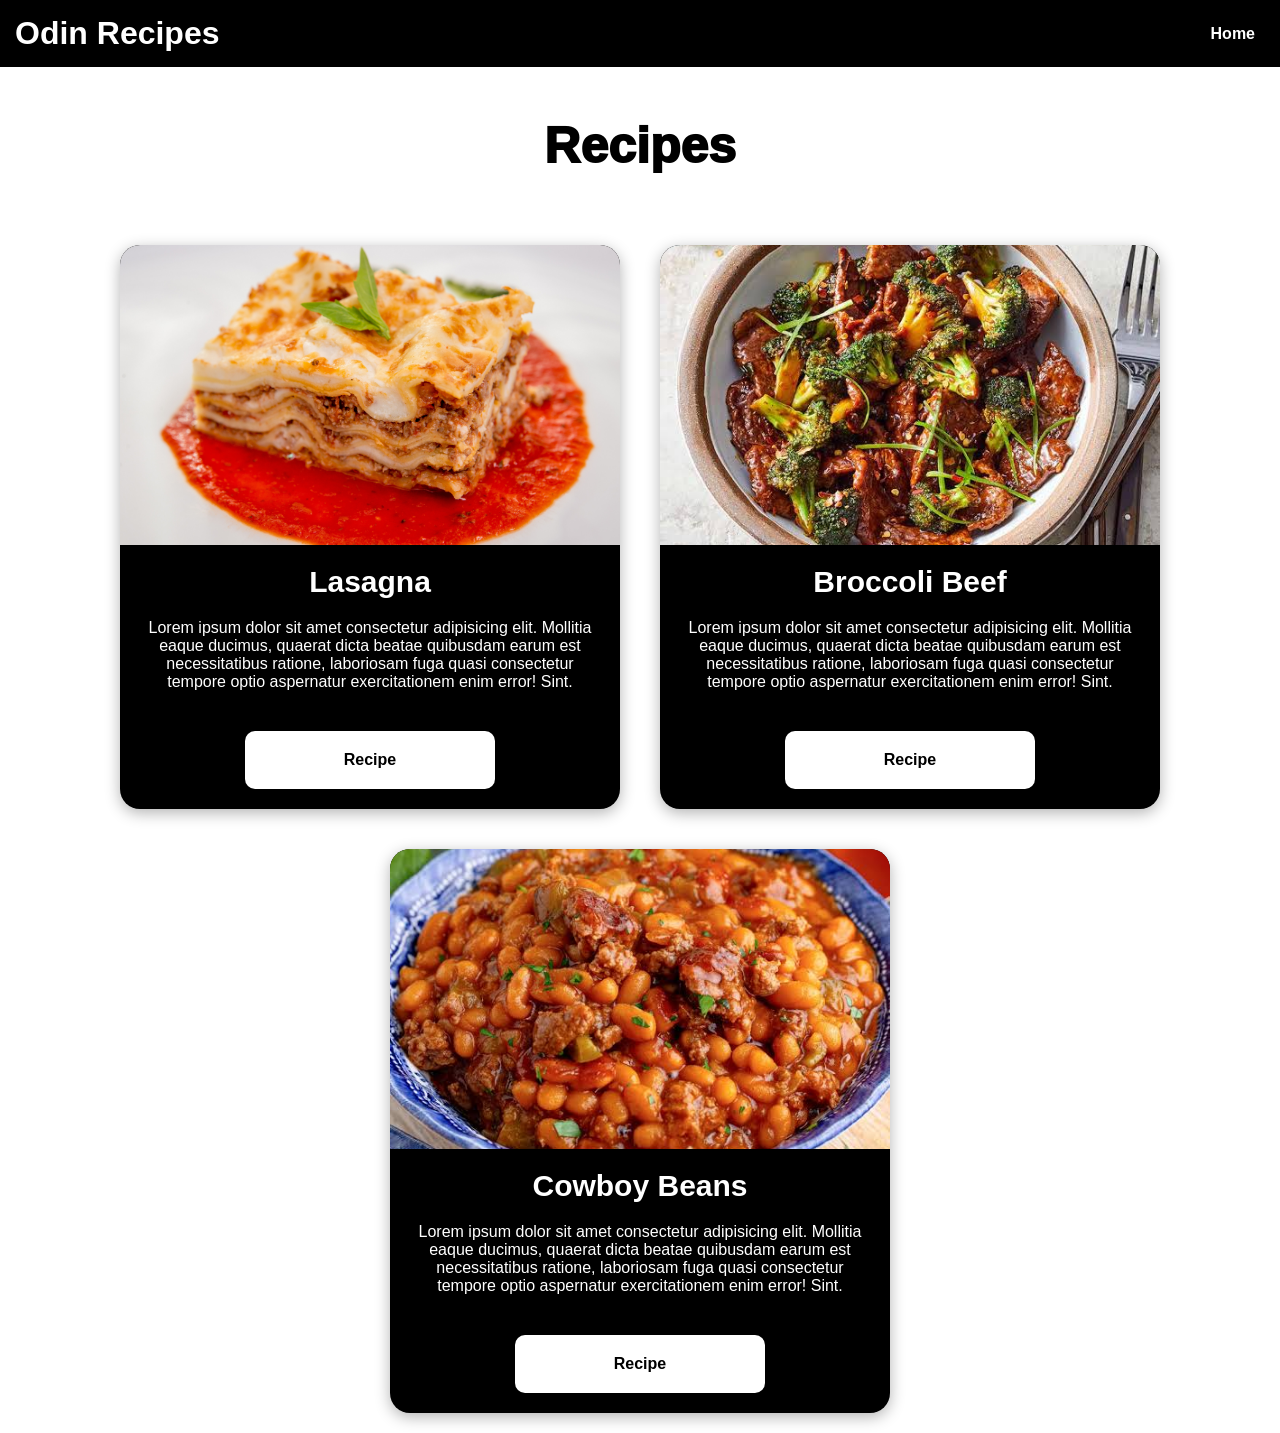
<file: index.html>
<!DOCTYPE html>
<html lang="en">
<head>
    <meta charset="UTF-8">
    <meta name="viewport" content="width=device-width, initial-scale=1.0">
    <link rel="stylesheet" href="./style.css">
    <title>Odin Recipes</title>
</head>
<body>
    <div class="navbar">
    <h1>Odin Recipes</h1>
    <ul>
    <li><a href="./index.html">Home</a></li>
    </ul>
    </div>
    <h2>Recipes</h2>
    <div class="card-container">
        <div class="card">
            <img src="./images/lasagna.jpg" height="300px" width="500px">
            <h3>Lasagna</h3>
            <p>Lorem ipsum dolor sit amet consectetur adipisicing elit. Mollitia eaque ducimus, quaerat dicta beatae quibusdam earum est necessitatibus ratione, laboriosam fuga quasi consectetur tempore optio aspernatur exercitationem enim error! Sint.</p>
            <a href="./recipes/lasagna.html" class="btn">Recipe</a>
        </div>
        <div class="card">
            <img src="./images/broccoli-beef.jpeg" height="300px" width="500px">
            <h3>Broccoli Beef</h3>
            <p>Lorem ipsum dolor sit amet consectetur adipisicing elit. Mollitia eaque ducimus, quaerat dicta beatae quibusdam earum est necessitatibus ratione, laboriosam fuga quasi consectetur tempore optio aspernatur exercitationem enim error! Sint.</p>
            <a href="./recipes/broccoli-beef.html" class="btn">Recipe</a>
        </div>
        <div class="card">
            <img src="./images/cowboy-beans.jpeg" height="300px" width="500px">
            <h3>Cowboy Beans</h3>
            <p>Lorem ipsum dolor sit amet consectetur adipisicing elit. Mollitia eaque ducimus, quaerat dicta beatae quibusdam earum est necessitatibus ratione, laboriosam fuga quasi consectetur tempore optio aspernatur exercitationem enim error! Sint.</p>
            <a href="./recipes/cowboy-beans.html" class="btn">Recipe</a>
        </div>
    </div>
</body>
</html>
</file>
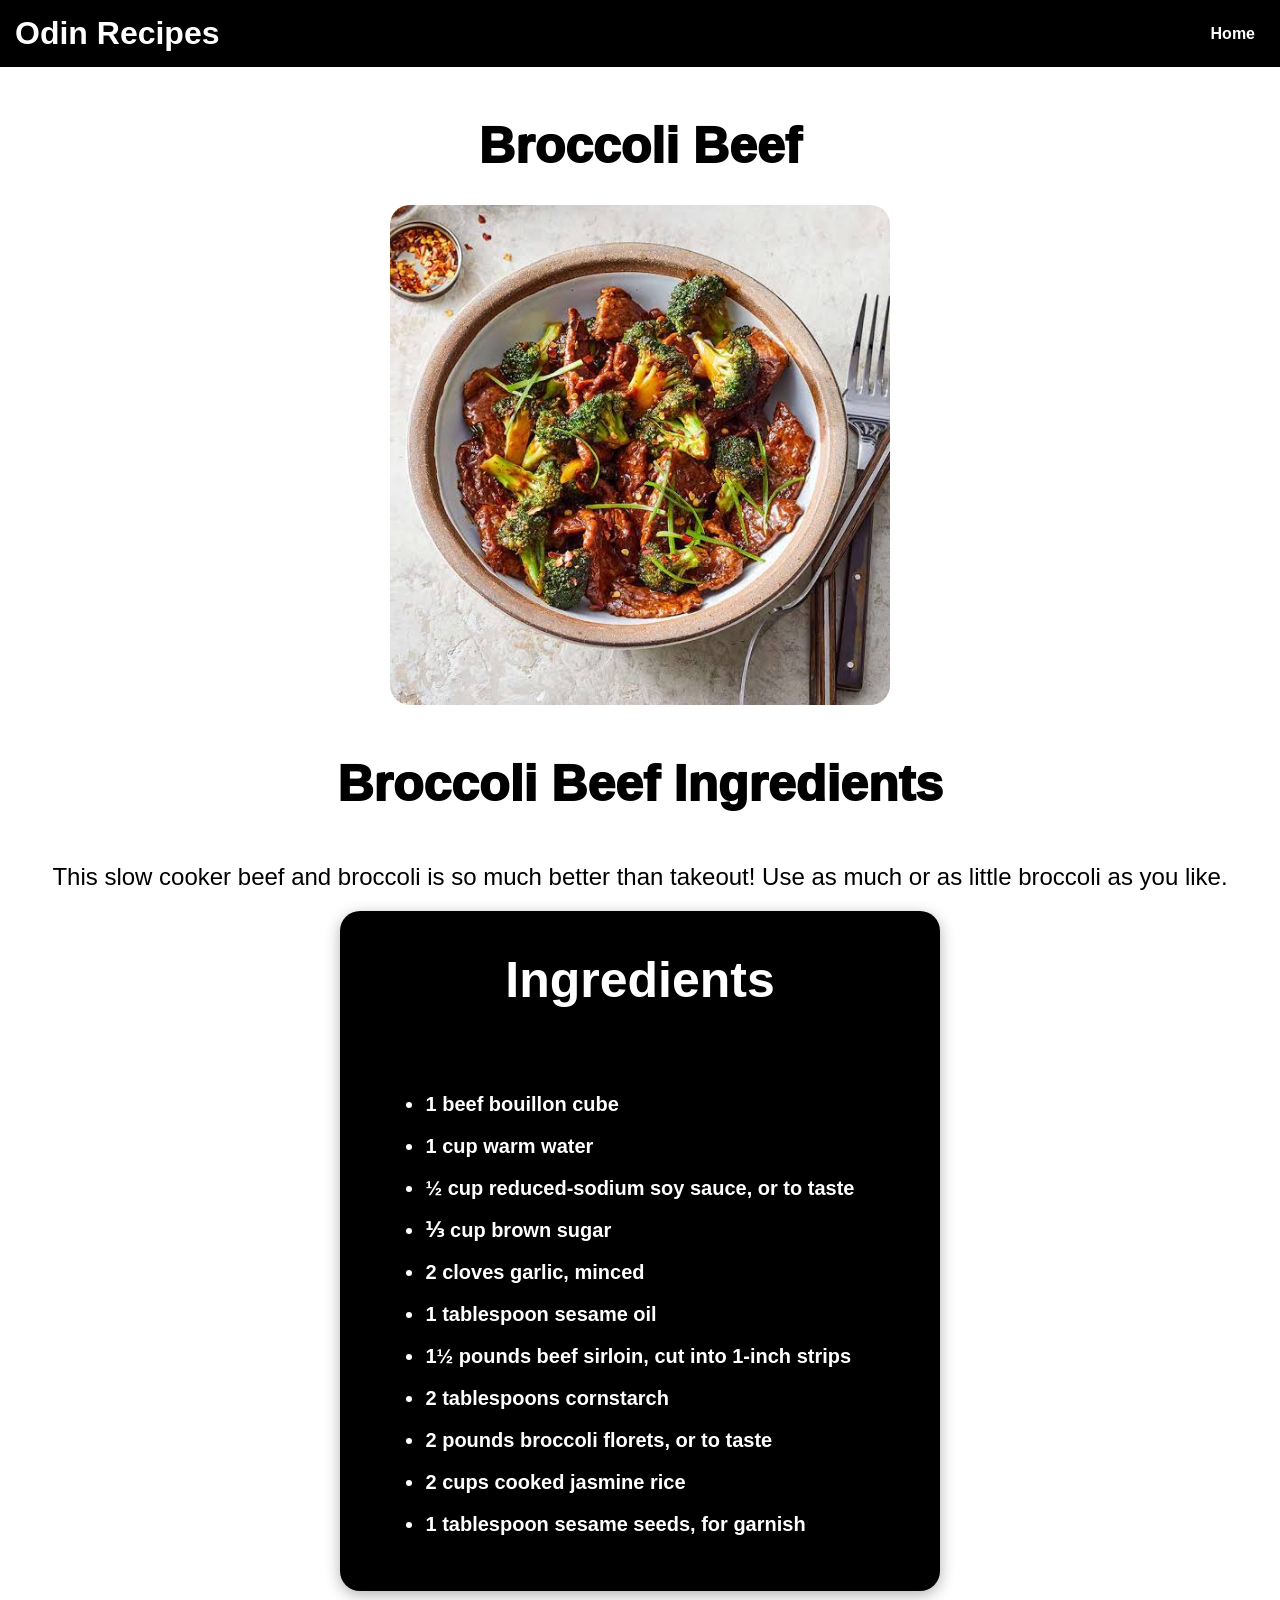
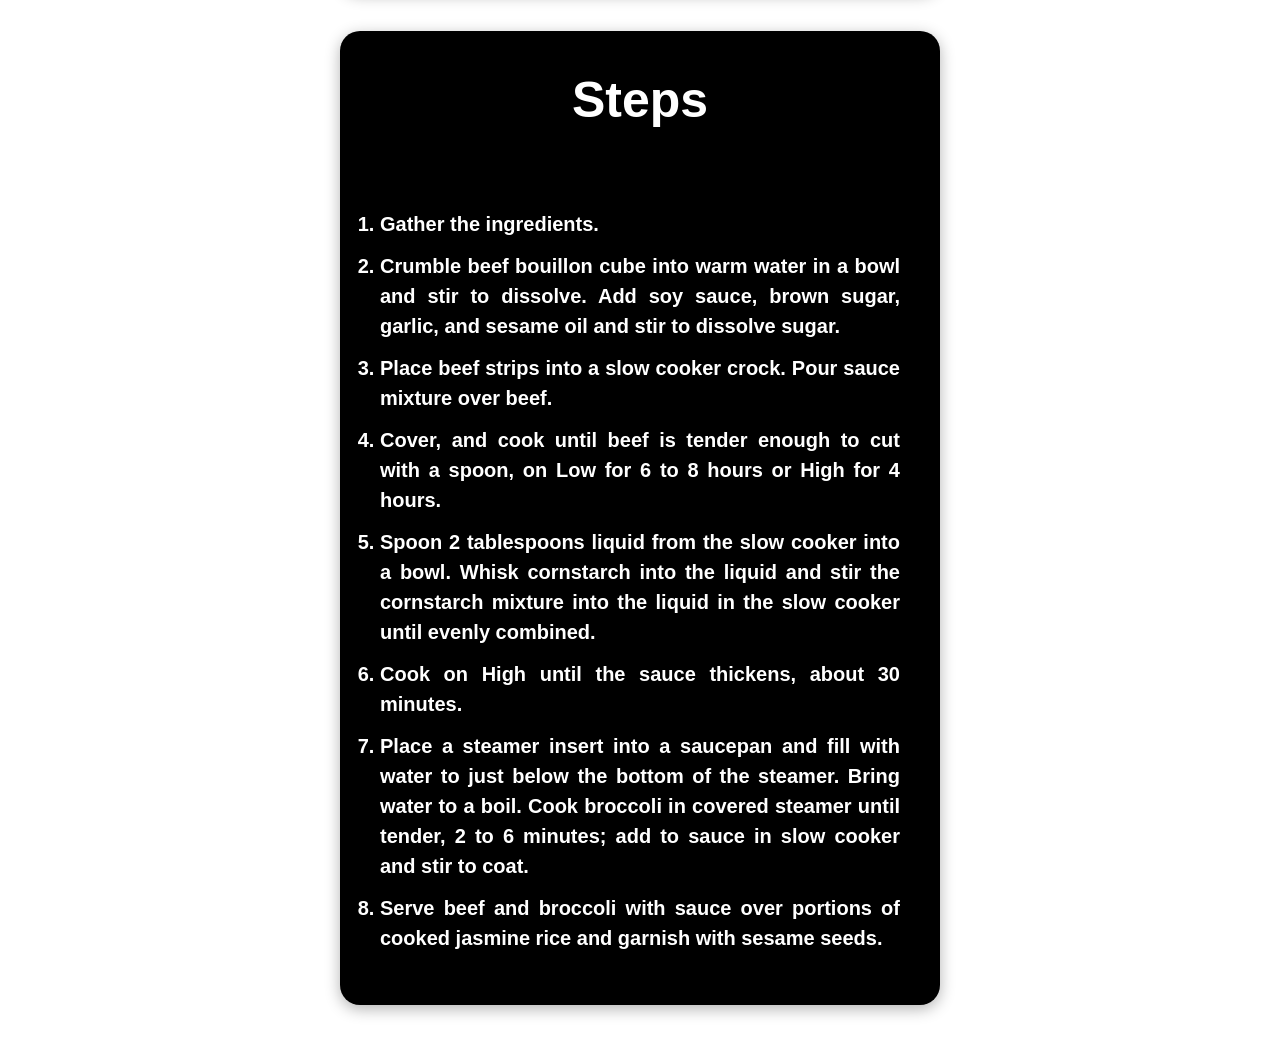
<file: recipes/broccoli-beef.html>
<!DOCTYPE html>
<html lang="en">
<head>
    <meta charset="UTF-8">
    <meta name="viewport" content="width=device-width, initial-scale=1.0">
    <link rel="stylesheet" href="../style.css">
    <title>Broccoli Beef</title>
</head>
<body>
    <div class="navbar">
        <h1>Odin Recipes</h1>
        <ul>
            <li><a href="../index.html">Home</a></li>
        </ul>
    </div>
    <div class="broccoli-container">
    <h1>Broccoli Beef</h1>
    <img src="../images/broccoli-beef.jpeg" alt="delicious and healthy broccoli beef" width="500" height="450">
    <h2>Broccoli Beef Ingredients</h2>
    <p>This slow cooker beef and broccoli is so much better than takeout! Use as much or as little broccoli as you like.</p>
    <div class="card-container">
        <div class="ingredient-card">
    <h3>Ingredients</h3>
    <ul>
        <li>1 beef bouillon cube</li>
        <li>1 cup warm water</li>
        <li>&frac12; cup reduced-sodium soy sauce, or to taste</li>
        <li>&frac13; cup brown sugar</li>
        <li>2 cloves garlic, minced</li>
        <li>1 tablespoon sesame oil</li>
        <li>1&frac12; pounds beef sirloin, cut into 1-inch strips</li>
        <li>2 tablespoons cornstarch</li>
        <li>2 pounds broccoli florets, or to taste</li>
        <li>2 cups cooked jasmine rice</li>
        <li>1 tablespoon sesame seeds, for garnish</li>
        </ul>
    </div>
    <div class="ingredient-card">
    <h3>Steps</h3>
    <ol>
        <li>Gather the ingredients.</li>
        <li>Crumble beef bouillon cube into warm water in a bowl and stir to dissolve. Add soy sauce, brown sugar, garlic, and sesame oil and stir to dissolve sugar.</li>
        <li>Place beef strips into a slow cooker crock. Pour sauce mixture over beef.</li>
        <li>Cover, and cook until beef is tender enough to cut with a spoon, on Low for 6 to 8 hours or High for 4 hours.</li>
        <li>Spoon 2 tablespoons liquid from the slow cooker into a bowl. Whisk cornstarch into the liquid and stir the cornstarch mixture into the liquid in the slow cooker until evenly combined.</li>
        <li>Cook on High until the sauce thickens, about 30 minutes.</li>
        <li>Place a steamer insert into a saucepan and fill with water to just below the bottom of the steamer. Bring water to a boil. Cook broccoli in covered steamer until tender, 2 to 6 minutes; add to sauce in slow cooker and stir to coat.</li>
        <li>Serve beef and broccoli with sauce over portions of cooked jasmine rice and garnish with sesame seeds.</li>
    </ol>
    </div>
    </div>
    </div>
</body>
</html>
</file>
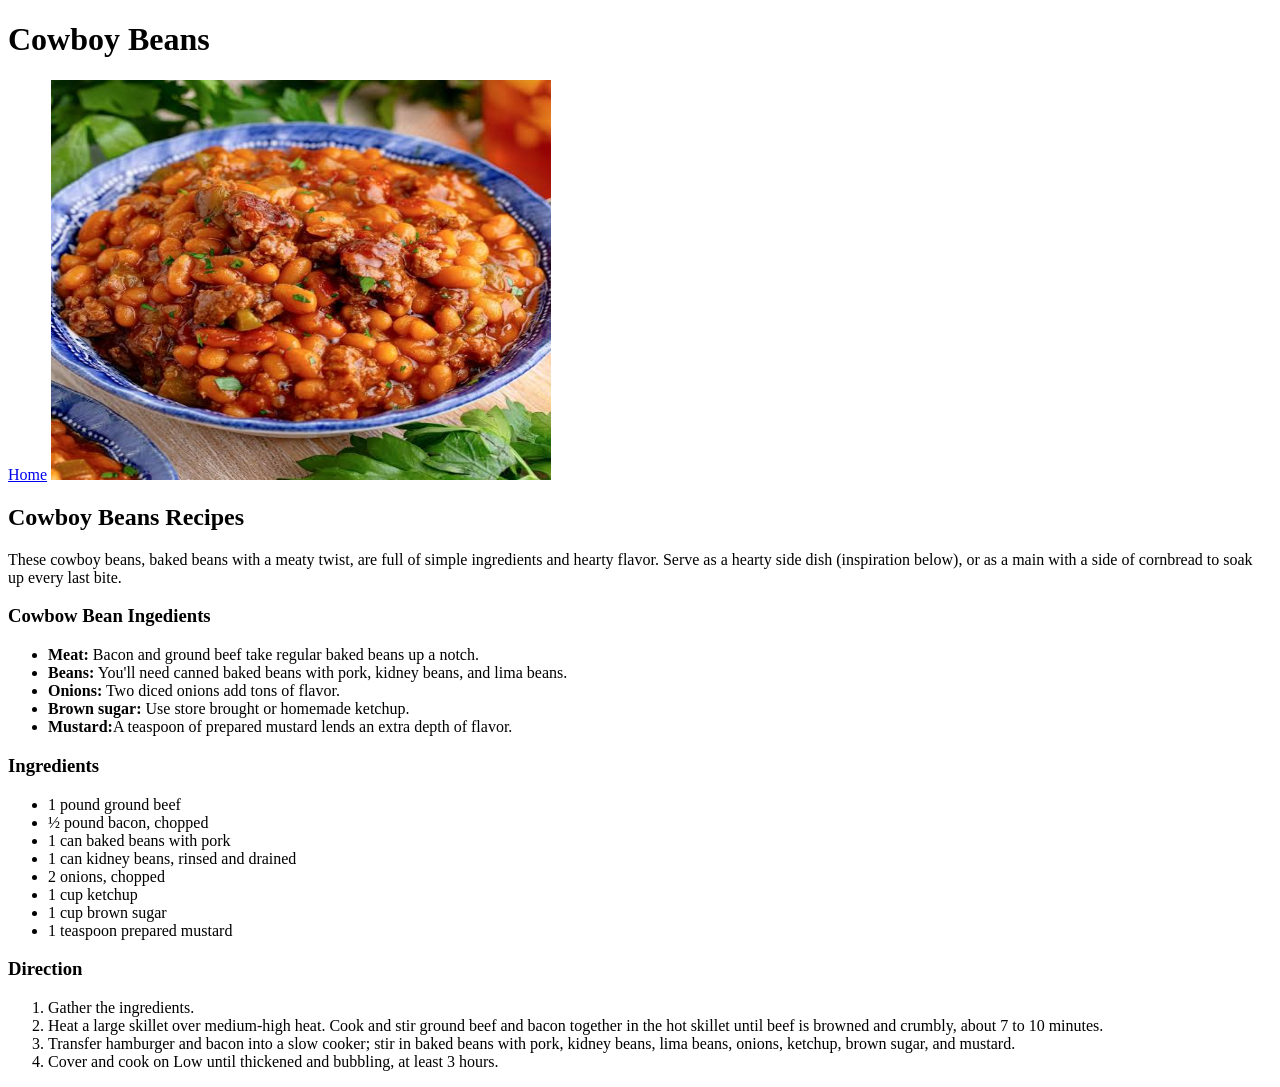
<file: recipes/cowboy-beans.html>
<!DOCTYPE html>
<html lang="en">
<head>
    <meta charset="UTF-8">
    <meta name="viewport" content="width=device-width, initial-scale=1.0">
    <title>Cowboy Beans</title>
</head>
<body>
    <h1>Cowboy Beans</h1>
    <a href="../index.html">Home</a>
    <img src="../images/cowboy-beans.jpeg" alt="delicious cowboy beans" width="500" height="400">
    <h2>Cowboy Beans Recipes</h2>
    <p>These cowboy beans, baked beans with a meaty twist, are full of simple ingredients and hearty flavor. Serve as a hearty side dish (inspiration below), or as a main with a side of cornbread to soak up every last bite.</p>
    <h3>Cowbow Bean Ingedients</h3>
    <ul>
        <li><strong>Meat:</strong> Bacon and ground beef take regular baked beans up a notch.</li>
        <li><strong>Beans:</strong> You'll need canned baked beans with pork, kidney beans, and lima beans.</li>
        <li><strong>Onions:</strong> Two diced onions add tons of flavor. </li>
        <li><strong>Brown sugar:</strong> Use store brought or homemade ketchup.</li>
        <li><strong>Mustard:</strong>A teaspoon of prepared mustard lends an extra depth of flavor.</li>
    </ul>
    <h3>Ingredients</h3>
    <ul>
        <li>1 pound ground beef</li>
        <li>&frac12; pound bacon, chopped</li>
        <li>1 can baked beans with pork</li>
        <li>1 can kidney beans, rinsed and drained</li>
        <li>2 onions, chopped</li>
        <li>1 cup ketchup</li>
        <li>1 cup brown sugar</li>
        <li>1 teaspoon prepared mustard</li>
    </ul>
    <h3>Direction</h3>
    <ol>
        <li>Gather the ingredients.</li>
        <li>Heat a large skillet over medium-high heat. Cook and stir ground beef and bacon together in the hot skillet until beef is browned and crumbly, about 7 to 10 minutes.</li>
        <li>Transfer hamburger and bacon into a slow cooker; stir in baked beans with pork, kidney beans, lima beans, onions, ketchup, brown sugar, and mustard.</li>
        <li>Cover and cook on Low until thickened and bubbling, at least 3 hours.</li>
    </ol>
</body>
</html>
</file>
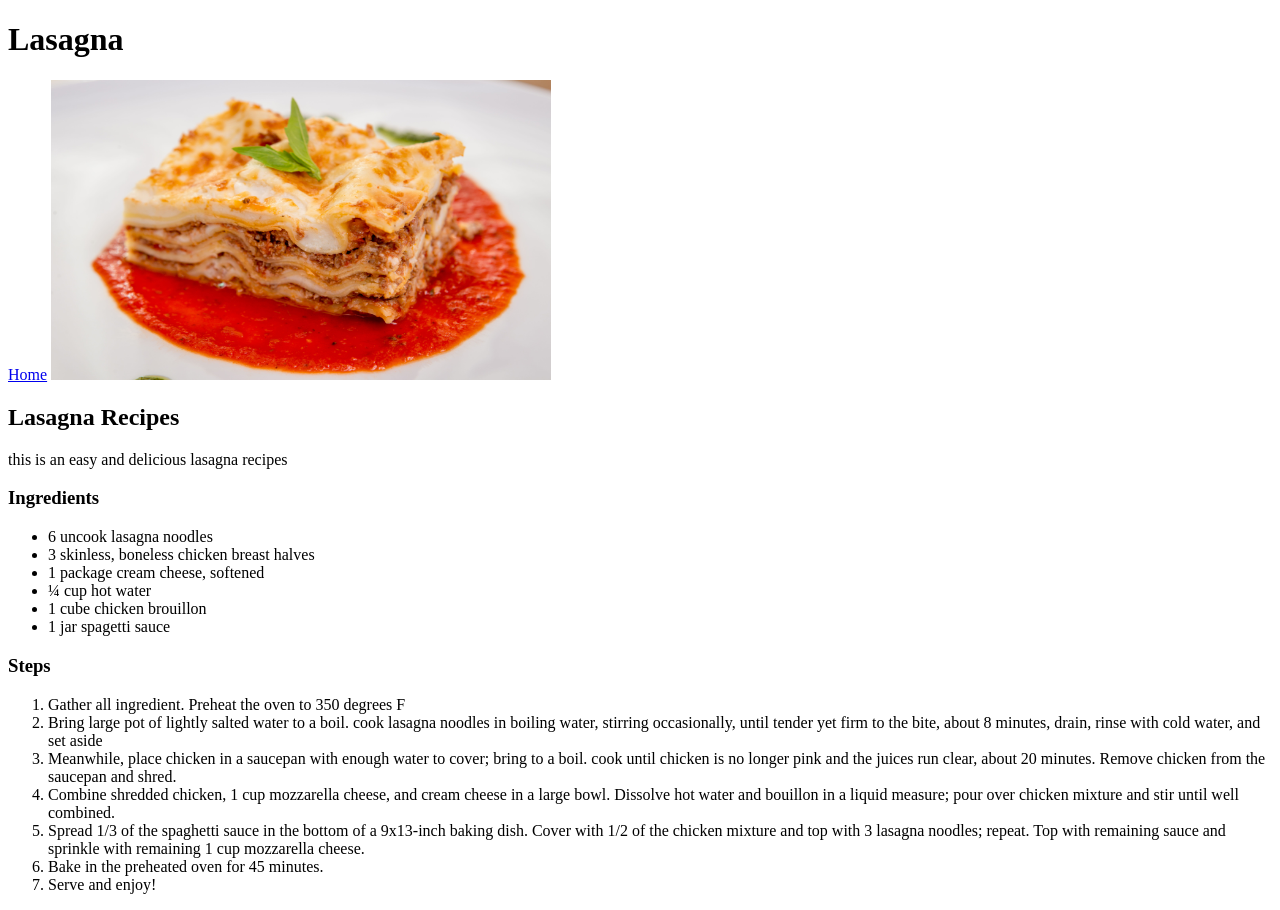
<file: recipes/lasagna.html>
<!DOCTYPE html>
<html lang="en">
<head>
    <meta charset="UTF-8">
    <meta name="viewport" content="width=device-width, initial-scale=1.0">
    <title>Lasagna</title>
</head>
<body>
    <h1>Lasagna</h1>
    <a href="../index.html">Home</a>
    <img src="../images/lasagna.jpg" alt="delicious lasagna" width="500" height="300">

    <h2>Lasagna Recipes</h2>
    <p>this is an easy and delicious lasagna recipes </p>
    <h3>Ingredients</h3>
    <ul>
        <li>6 uncook lasagna noodles</li>
        <li>3 skinless, boneless chicken breast halves</li>
        <li>1 package cream cheese, softened</li>
        <li>&frac14; cup hot water</li>
        <li>1 cube  chicken brouillon</li>
        <li>1 jar spagetti sauce</li>
    </ul>
    <h3>Steps</h3>
    <ol>
        <li>Gather all ingredient. Preheat the oven to 350 degrees F</li>
        <li>Bring large pot of lightly salted water to a boil. cook lasagna noodles in boiling water, stirring occasionally, until tender yet firm to the bite, about 8 minutes, drain, rinse with cold water, and set aside</li>
        <li>Meanwhile, place chicken in a saucepan with enough water to cover; bring to a boil. cook until chicken is no longer pink and the juices run clear, about 20 minutes. Remove chicken from the saucepan and shred.</li>
        <li>Combine shredded chicken, 1 cup mozzarella cheese, and cream cheese in a large bowl. Dissolve hot water and bouillon in a liquid measure; pour over chicken mixture and stir until well combined.</li>
        <li>Spread 1/3 of the spaghetti sauce in the bottom of a 9x13-inch baking dish. Cover with 1/2 of the chicken mixture and top with 3 lasagna noodles; repeat. Top with remaining sauce and sprinkle with remaining 1 cup mozzarella cheese.</li>
        <li>Bake in the preheated oven for 45 minutes.</li>
        <li>Serve and enjoy!</li>
    </ol>
</body>
</html>
</file>
<file: style.css>
* {
    margin: 0;
    padding: 0;
    box-sizing: border-box;
    font-family: 'Franklin Gothic Medium', 'Arial Narrow', Arial, sans-serif;
}

.navbar {
    color: white;
    display: flex;
    background-color: black;
    padding: 15px;
    justify-content: space-between;
    align-items: center;
}

.navbar ul {
    list-style: none;
    display: flex;
    gap: 20px;
    margin-right: 10px;
}

.navbar a {
    text-decoration: none;
    color: white;
    font-size: 16px;
    font-weight: bold;
}

.card-container {
    flex-wrap: wrap;
    display: flex;
    gap: 40px;
    justify-content: center;
    padding: 20px;
}

.card {
    width: 500px;
    background-color: black;
    border-radius: 20px;
    box-shadow: 0 4px 15px rgba(0, 0, 0, 0.3);
    overflow: hidden;
    display: flex;
    flex-direction: column;
    align-items: center;
}

.card p {
    color: white;
    text-align: center;
    margin: 20px;
}

.card h3 {
    color: white;
    font-size: 30px;
    margin-top: 20px;
    text-align: center;
}

.card img {
    object-fit: cover;
}

h2 {
    font-size: 50px;
    font-weight: 1000;
    text-align: center;
    margin: 50px;
}

.card .btn {
    display: inline-block;
    width: 50%;
    padding: 20px;
    background-color: white;
    color: black;
    text-decoration: none;
    border-radius: 10px;
    font-weight: bold;
    margin: 20px;
}

.card .btn:hover {
    background-color: grey;
    color: white;
}

.btn {
    text-align: center;

}

.broccoli-container {
    padding: 20px;
}

.broccoli-container h1 {
    font-size: 50px;
    font-weight: 1000;
    text-align: center;
    margin: 30px;
}

.broccoli-container p {
    text-align: center;
    font-size: 24px;
}

.broccoli-container img {
    border-radius: 20px;
    display: block;
    margin: auto; 
    max-width: 100%;
    height: auto;
}

.ingredient-card ul, .ingredient-card ol {
    color: white;
    margin: 20px;
    padding: 20px;
    font-weight: bold;
    font-size: 20px;
    text-align: justify;
}

.ingredient-card {
    width: 600px;
    background-color: black;
    border-radius: 20px;
    box-shadow: 0 4px 15px rgba(0, 0, 0, 0.3);
    overflow: hidden;
    display: flex;
    flex-direction: column;
    align-items: center;
}

.ingredient-card h3 {
    color: white;
    font-size: 50px;
    padding: 20px;
    margin: 20px;
    font-weight: bolder;
}

.ingredient-card li {
    line-height: 1.5;
    margin-bottom: 12px;
}
</file>
